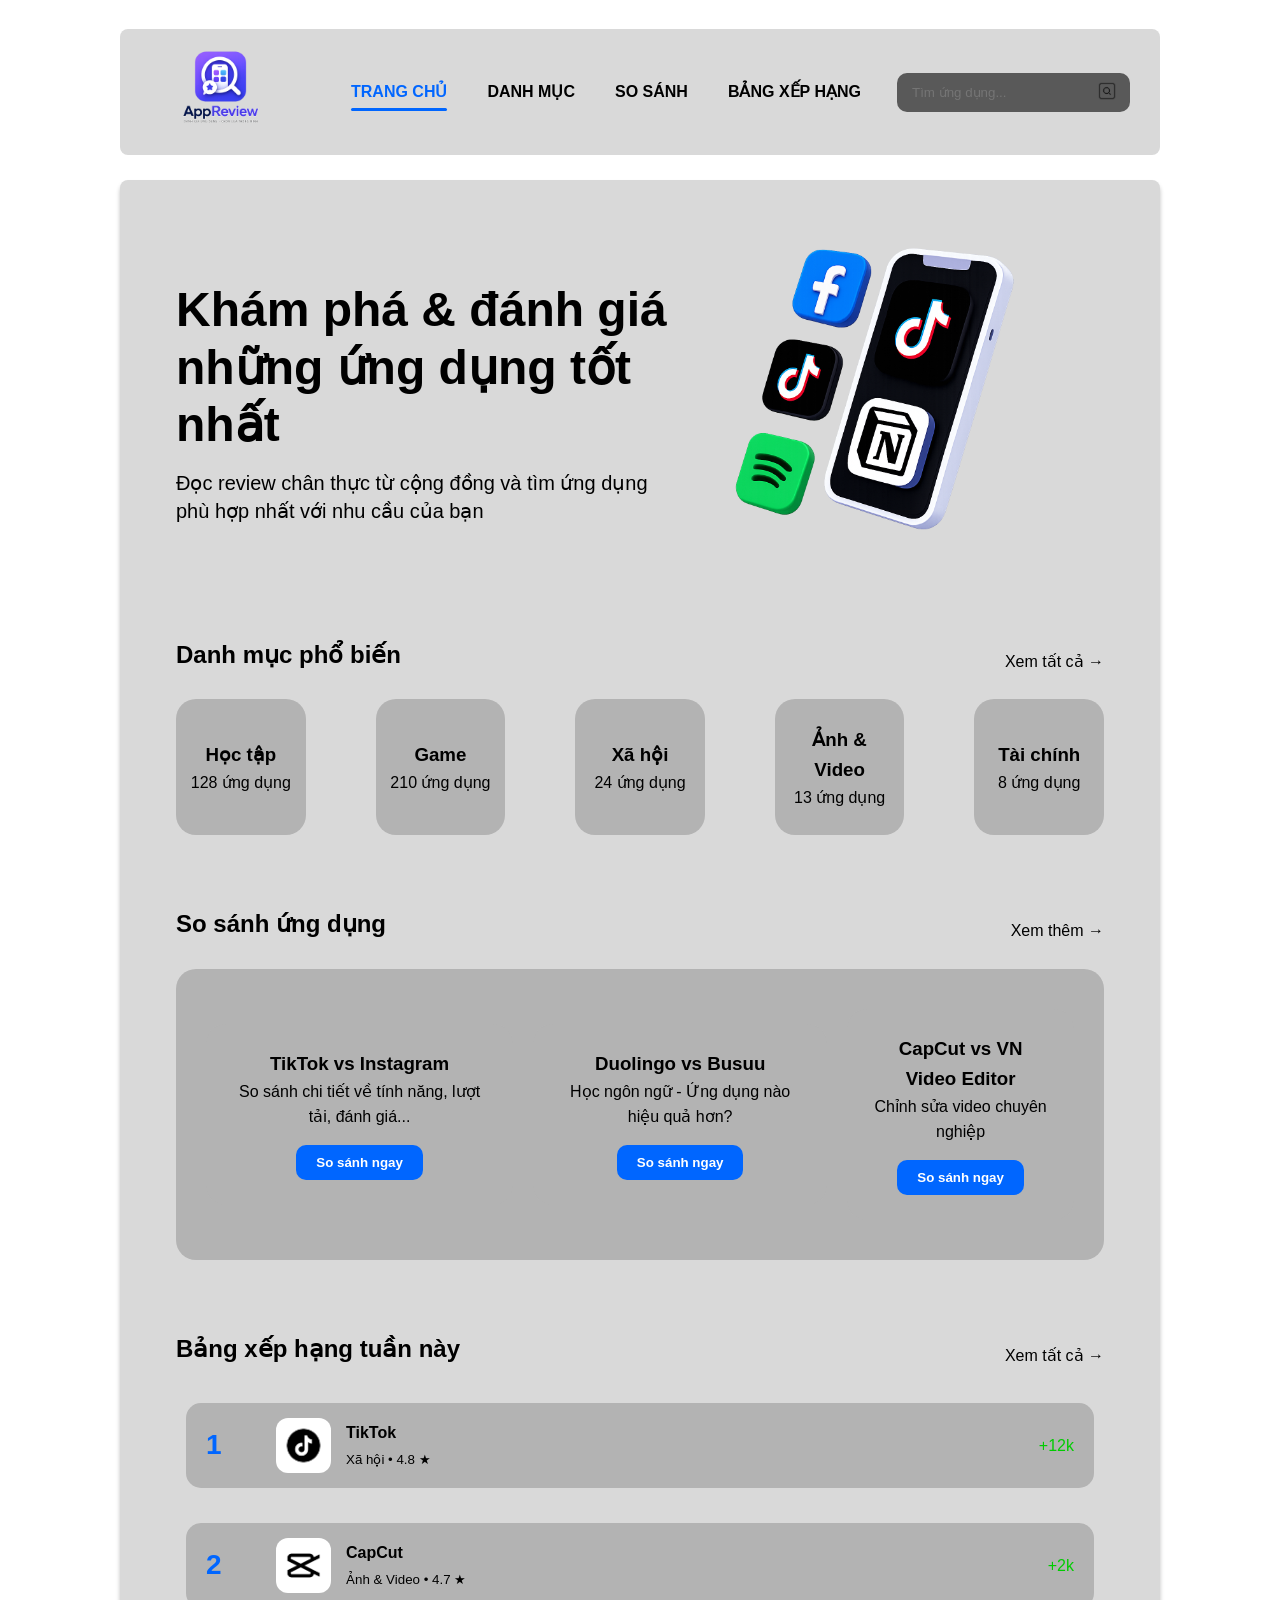
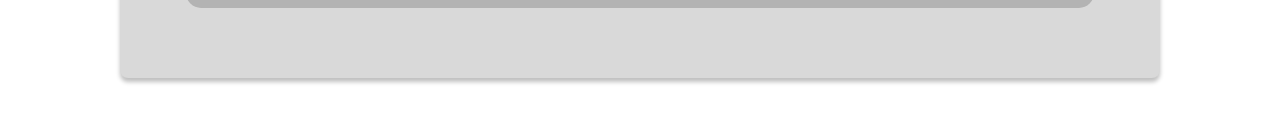
<file: index.html>
<!doctype html>
<html lang="vi">
  <head>
    <meta charset="UTF-8" />
    <meta name="viewport" content="width=device-width, initial-scale=1.0" />
    <link rel="stylesheet" href="./css/style.css" />
    <title>Review App</title>
  </head>
  <body>
    <div class="container">
      <header class="site-header">
        <div class="logo">
          <img src="./img/logo.png" alt="AppReview Logo" />
        </div>
        <nav class="main-nav">
          <a href="index.html" class="nav-link active">TRANG CHỦ</a>
          <a href="danhmuc.html" class="nav-link">DANH MỤC</a>
          <a href="sosanh.html" class="nav-link">SO SÁNH</a>
          <a href="bangxephang.html" class="nav-link">BẢNG XẾP HẠNG</a>
        </nav>
        <div class="search-container">
          <input
            type="text"
            class="search-input"
            placeholder="Tìm ứng dụng..."
          />
          <button class="search-btn">
            <img src="./img/iconSearch.png" alt="" />
          </button>
        </div>
      </header>
    </div>

    <section id="section-main">
      <div class="container">
        <main class="main-content-area">
          <section id="hero" class="inner-section">
            <div class="hero-text">
              <h1>Khám phá & đánh giá những ứng dụng tốt nhất</h1>
              <p>
                Đọc review chân thực từ cộng đồng và tìm ứng dụng phù hợp nhất
                với nhu cầu của bạn
              </p>
            </div>
            <div class="hero-image">
              <img src="./img/ungdungdt.png" alt="App Mockups" />
            </div>
          </section>

          <!-- DANH MỤC -->
          <section id="categories" class="inner-section">
            <div class="section-header">
              <h2>Danh mục phổ biến</h2>
              <a href="#" class="see-all">Xem tất cả →</a>
            </div>
            <div class="category-grid">
              <div class="cat-card">
                <h3>Học tập</h3>
                <p>128 ứng dụng</p>
              </div>
              <div class="cat-card">
                <h3>Game</h3>
                <p>210 ứng dụng</p>
              </div>
              <div class="cat-card">
                <h3>Xã hội</h3>
                <p>24 ứng dụng</p>
              </div>
              <div class="cat-card">
                <h3>Ảnh & Video</h3>
                <p>13 ứng dụng</p>
              </div>
              <div class="cat-card">
                <h3>Tài chính</h3>
                <p>8 ứng dụng</p>
              </div>
            </div>
          </section>

          <!-- SO SÁNH  -->
          <section id="comparison" class="inner-section">
            <div class="section-header">
              <h2>So sánh ứng dụng</h2>
              <a href="#" class="see-all">Xem thêm →</a>
            </div>
            <div class="comparison-grid">
              <div class="compare-card">
                <h3>TikTok vs Instagram</h3>
                <p>So sánh chi tiết về tính năng, lượt tải, đánh giá...</p>
                <button class="btn-compare">So sánh ngay</button>
              </div>
              <div class="compare-card">
                <h3>Duolingo vs Busuu</h3>
                <p>Học ngôn ngữ - Ứng dụng nào hiệu quả hơn?</p>
                <button class="btn-compare">So sánh ngay</button>
              </div>
              <div class="compare-card">
                <h3>CapCut vs VN Video Editor</h3>
                <p>Chỉnh sửa video chuyên nghiệp</p>
                <button class="btn-compare">So sánh ngay</button>
              </div>
            </div>
          </section>

          <!-- BẢNG XẾP HẠNG -->
          <section id="ranking" class="inner-section">
            <div class="section-header">
              <h2>Bảng xếp hạng tuần này</h2>
              <a href="#" class="see-all">Xem tất cả →</a>
            </div>
            <div class="ranking-list">
              <div class="rank-item">
                <span class="rank-number">1</span>
                <div class="rank-app">
                  <img
                    src="img/iconApp/tiktok.png"
                    alt=""
                    class="app-icon-small"
                  />
                  <div>
                    <h4>TikTok</h4>
                    <small>Xã hội • 4.8 ★</small>
                  </div>
                </div>
                <span class="rank-change up">+12k</span>
              </div>
              <div class="rank-item">
                <span class="rank-number">2</span>
                <div class="rank-app">
                  <img
                    src="img/iconApp/capcut.jpg"
                    alt=""
                    class="app-icon-small"
                  />
                  <div>
                    <h4>CapCut</h4>
                    <small>Ảnh & Video • 4.7 ★</small>
                  </div>
                </div>
                <span class="rank-change up">+2k</span>
              </div>
            </div>
          </section>
        </main>
      </div>
    </section>
  </body>
</html>
</file>
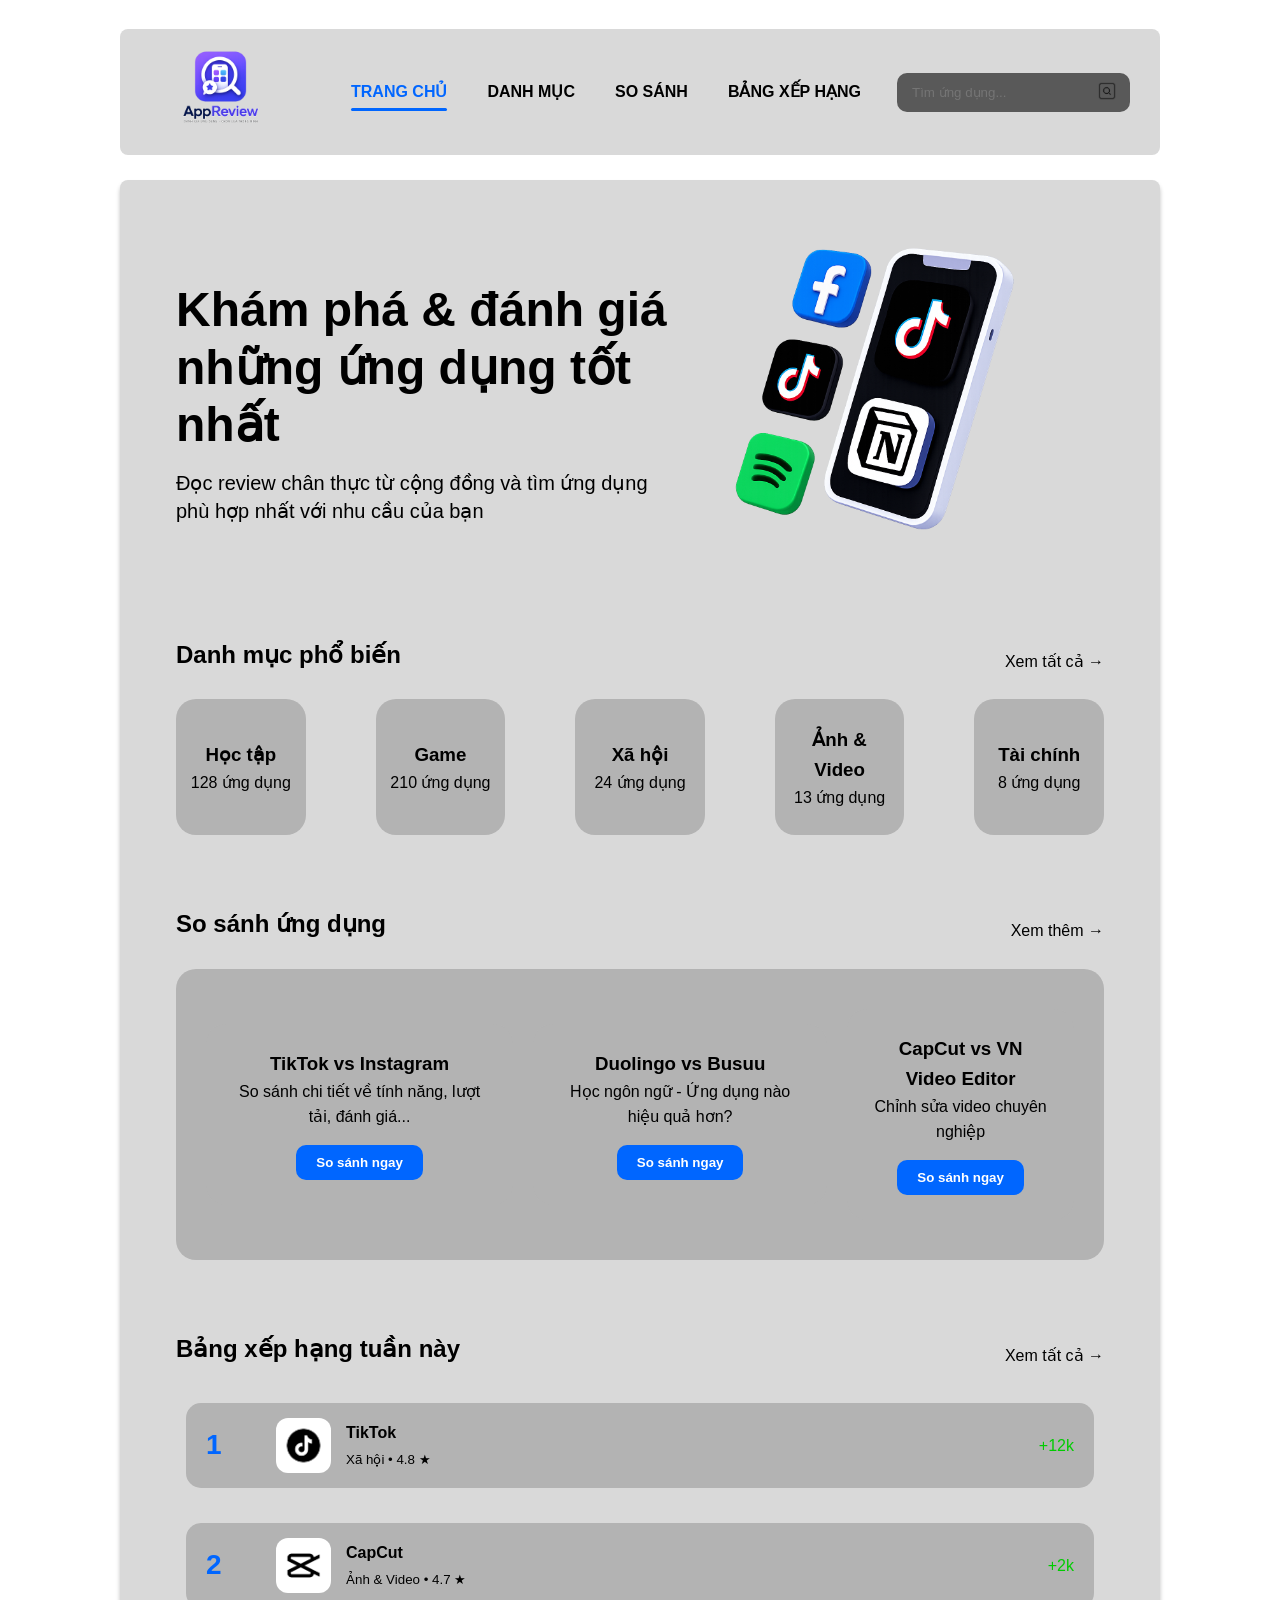
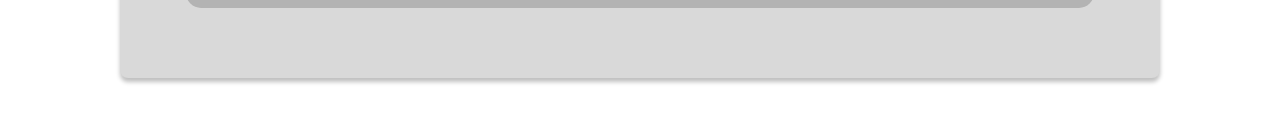
<file: Main/index.html>
<!doctype html>
<html lang="vi">
  <head>
    <meta charset="UTF-8" />
    <meta name="viewport" content="width=device-width, initial-scale=1.0" />
    <link rel="stylesheet" href="css/style.css" />
    <title>Review App</title>
  </head>
  <body>
    <div class="container">
      <header class="site-header">
        <div class="logo">
          <img src="img/logo.png" alt="AppReview Logo" />
        </div>
        <nav class="main-nav">
          <a href="index.html" class="nav-link active">TRANG CHỦ</a>
          <a href="danhmuc.html" class="nav-link">DANH MỤC</a>
          <a href="sosanh.html" class="nav-link">SO SÁNH</a>
          <a href="bangxephang.html" class="nav-link">BẢNG XẾP HẠNG</a>
        </nav>
        <div class="search-container">
          <input
            type="text"
            class="search-input"
            placeholder="Tìm ứng dụng..."
          />
          <button class="search-btn">
            <img src="img/iconSearch.png" alt="" />
          </button>
        </div>
      </header>
    </div>

    <section id="section-main">
      <div class="container">
        <main class="main-content-area">
          <section id="hero" class="inner-section">
            <div class="hero-text">
              <h1>Khám phá & đánh giá những ứng dụng tốt nhất</h1>
              <p>
                Đọc review chân thực từ cộng đồng và tìm ứng dụng phù hợp nhất
                với nhu cầu của bạn
              </p>
            </div>
            <div class="hero-image">
              <img src="img/ungdungdt.png" alt="App Mockups" />
            </div>
          </section>

          <!-- DANH MỤC -->
          <section id="categories" class="inner-section">
            <div class="section-header">
              <h2>Danh mục phổ biến</h2>
              <a href="#" class="see-all">Xem tất cả →</a>
            </div>
            <div class="category-grid">
              <div class="cat-card">
                <h3>Học tập</h3>
                <p>128 ứng dụng</p>
              </div>
              <div class="cat-card">
                <h3>Game</h3>
                <p>210 ứng dụng</p>
              </div>
              <div class="cat-card">
                <h3>Xã hội</h3>
                <p>24 ứng dụng</p>
              </div>
              <div class="cat-card">
                <h3>Ảnh & Video</h3>
                <p>13 ứng dụng</p>
              </div>
              <div class="cat-card">
                <h3>Tài chính</h3>
                <p>8 ứng dụng</p>
              </div>
            </div>
          </section>

          <!-- SO SÁNH  -->
          <section id="comparison" class="inner-section">
            <div class="section-header">
              <h2>So sánh ứng dụng</h2>
              <a href="#" class="see-all">Xem thêm →</a>
            </div>
            <div class="comparison-grid">
              <div class="compare-card">
                <h3>TikTok vs Instagram</h3>
                <p>So sánh chi tiết về tính năng, lượt tải, đánh giá...</p>
                <button class="btn-compare">So sánh ngay</button>
              </div>
              <div class="compare-card">
                <h3>Duolingo vs Busuu</h3>
                <p>Học ngôn ngữ - Ứng dụng nào hiệu quả hơn?</p>
                <button class="btn-compare">So sánh ngay</button>
              </div>
              <div class="compare-card">
                <h3>CapCut vs VN Video Editor</h3>
                <p>Chỉnh sửa video chuyên nghiệp</p>
                <button class="btn-compare">So sánh ngay</button>
              </div>
            </div>
          </section>

          <!-- BẢNG XẾP HẠNG -->
          <section id="ranking" class="inner-section">
            <div class="section-header">
              <h2>Bảng xếp hạng tuần này</h2>
              <a href="#" class="see-all">Xem tất cả →</a>
            </div>
            <div class="ranking-list">
              <div class="rank-item">
                <span class="rank-number">1</span>
                <div class="rank-app">
                  <img
                    src="img/iconApp/tiktok.png"
                    alt=""
                    class="app-icon-small"
                  />
                  <div>
                    <h4>TikTok</h4>
                    <small>Xã hội • 4.8 ★</small>
                  </div>
                </div>
                <span class="rank-change up">+12k</span>
              </div>
              <div class="rank-item">
                <span class="rank-number">2</span>
                <div class="rank-app">
                  <img
                    src="img/iconApp/capcut.jpg"
                    alt=""
                    class="app-icon-small"
                  />
                  <div>
                    <h4>CapCut</h4>
                    <small>Ảnh & Video • 4.7 ★</small>
                  </div>
                </div>
                <span class="rank-change up">+2k</span>
              </div>
            </div>
          </section>
        </main>
      </div>
    </section>
  </body>
</html>
</file>
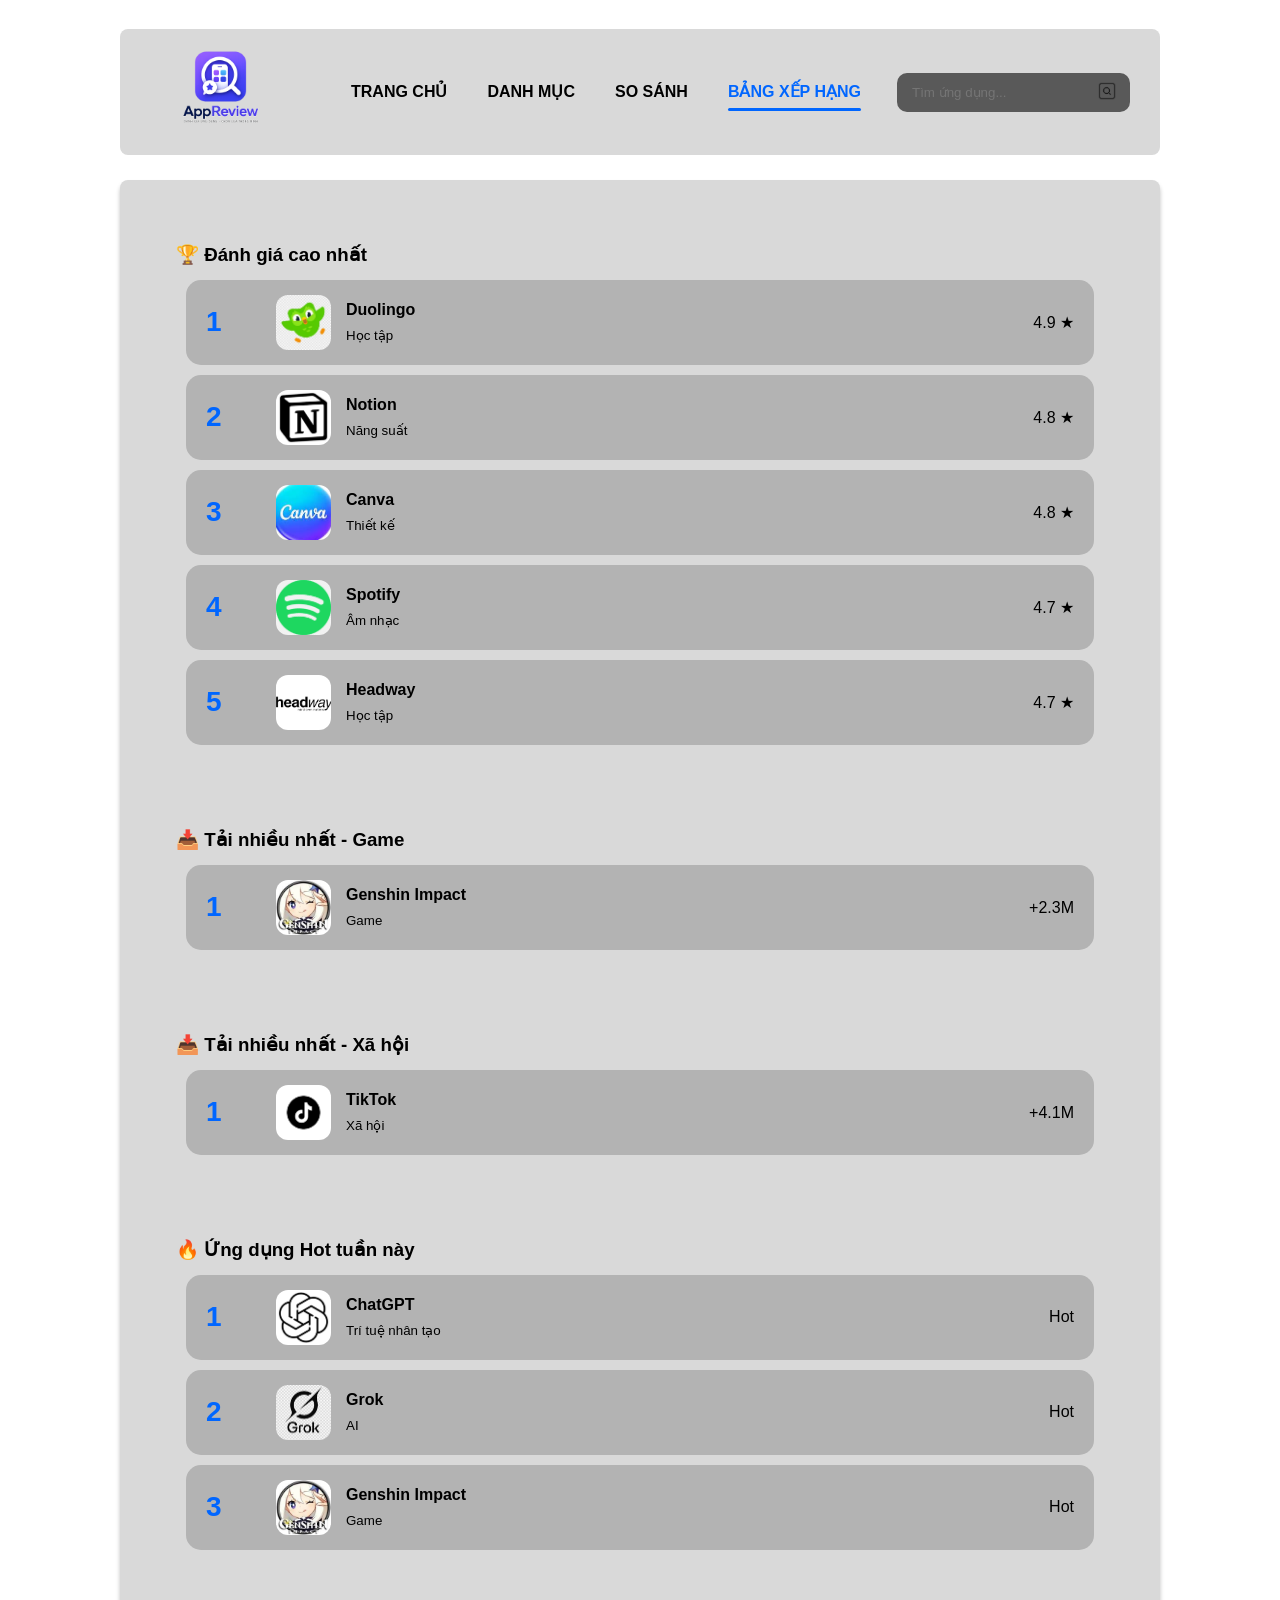
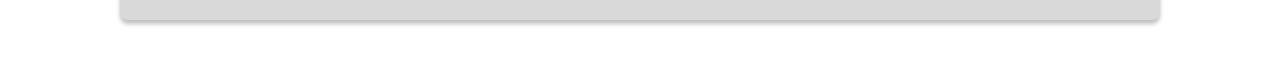
<file: bangxephang.html>
<!doctype html>
<html lang="vi">
  <head>
    <meta charset="UTF-8" />
    <meta name="viewport" content="width=device-width, initial-scale=1.0" />
    <link rel="stylesheet" href="./css/style.css" />
    <!-- <link rel="stylesheet" href="css/bangxephang.css" /> -->
    <title>Review App - Bảng Xếp Hạng</title>
  </head>
  <body>
    <section id="section-header">
      <div class="container">
        <header class="site-header">
          <div class="logo">
            <img src="./img/logo.png" alt="AppReview Logo" />
          </div>
          <nav class="main-nav">
            <a href="index.html" class="nav-link">TRANG CHỦ</a>
            <a href="danhmuc.html" class="nav-link">DANH MỤC</a>
            <a href="sosanh.html" class="nav-link">SO SÁNH</a>
            <a href="bangxephang.html" class="nav-link active">BẢNG XẾP HẠNG</a>
          </nav>
          <div class="search-container">
            <input
              type="text"
              class="search-input"
              placeholder="Tìm ứng dụng..."
            />
            <button class="search-btn">
              <img src="./img/iconSearch.png" alt="" />
            </button>
          </div>
        </header>
      </div>
    </section>

    <section id="section-main">
      <div class="container">
        <main class="main-content-area">
          <!-- Mục 1: Đánh giá cao nhất -->
          <div class="ranking-section">
            <h3>🏆 Đánh giá cao nhất</h3>
            <div class="rank-item">
              <span class="rank-number">1</span>
              <div class="rank-app">
                <img
                  src="img/iconApp/duolingo.jpg"
                  alt=""
                  class="app-icon-small"
                />
                <div class="rank-info">
                  <h4>Duolingo</h4>
                  <small>Học tập</small>
                </div>
              </div>
              <span class="rank-score">4.9 ★</span>
            </div>
            <div class="rank-item">
              <span class="rank-number">2</span>
              <div class="rank-app">
                <img
                  src="img/iconApp/notice.png"
                  alt=""
                  class="app-icon-small"
                />
                <div class="rank-info">
                  <h4>Notion</h4>
                  <small>Năng suất</small>
                </div>
              </div>
              <span class="rank-score">4.8 ★</span>
            </div>
            <div class="rank-item">
              <span class="rank-number">3</span>
              <div class="rank-app">
                <img
                  src="img/iconApp/canva.jpg"
                  alt=""
                  class="app-icon-small"
                />
                <div class="rank-info">
                  <h4>Canva</h4>
                  <small>Thiết kế</small>
                </div>
              </div>
              <span class="rank-score">4.8 ★</span>
            </div>
            <div class="rank-item">
              <span class="rank-number">4</span>
              <div class="rank-app">
                <img
                  src="img/iconApp/spotify.png"
                  alt=""
                  class="app-icon-small"
                />
                <div class="rank-info">
                  <h4>Spotify</h4>
                  <small>Âm nhạc</small>
                </div>
              </div>
              <span class="rank-score">4.7 ★</span>
            </div>
            <div class="rank-item">
              <span class="rank-number">5</span>
              <div class="rank-app">
                <img
                  src="img/iconApp/headway.png"
                  alt=""
                  class="app-icon-small"
                />
                <div class="rank-info">
                  <h4>Headway</h4>
                  <small>Học tập</small>
                </div>
              </div>
              <span class="rank-score">4.7 ★</span>
            </div>
          </div>

          <!-- Mục 2: Tải nhiều nhất - Game -->
          <div class="ranking-section">
            <h3>📥 Tải nhiều nhất - Game</h3>
            <div class="rank-item">
              <span class="rank-number">1</span>
              <div class="rank-app">
                <img
                  src="img/iconApp/gensin.jpg"
                  alt=""
                  class="app-icon-small"
                />
                <div class="rank-info">
                  <h4>Genshin Impact</h4>
                  <small>Game</small>
                </div>
              </div>
              <span class="rank-score">+2.3M</span>
            </div>
            <!-- Thêm 4 app khác tương tự nếu cần -->
          </div>

          <!-- Mục 3: Tải nhiều nhất - Xã hội -->
          <div class="ranking-section">
            <h3>📥 Tải nhiều nhất - Xã hội</h3>
            <div class="rank-item">
              <span class="rank-number">1</span>
              <div class="rank-app">
                <img
                  src="img/iconApp/tiktok.png"
                  alt=""
                  class="app-icon-small"
                />
                <div class="rank-info">
                  <h4>TikTok</h4>
                  <small>Xã hội</small>
                </div>
              </div>
              <span class="rank-score">+4.1M</span>
            </div>
            <!-- Thêm 4 app khác -->
          </div>

          <!-- Mục mới: Ứng dụng Hot 🔥 -->
          <div class="ranking-section">
            <h3>🔥 Ứng dụng Hot tuần này</h3>
            <div class="rank-item">
              <span class="rank-number">1</span>
              <div class="rank-app">
                <img
                  src="img/iconApp/chatgpt.png"
                  alt=""
                  class="app-icon-small"
                />
                <div class="rank-info">
                  <h4>ChatGPT</h4>
                  <small>Trí tuệ nhân tạo</small>
                </div>
              </div>
              <span class="rank-score">Hot</span>
            </div>
            <div class="rank-item">
              <span class="rank-number">2</span>
              <div class="rank-app">
                <img
                  src="./img/iconApp/grok.png"
                  alt=""
                  class="app-icon-small"
                />
                <div class="rank-info">
                  <h4>Grok</h4>
                  <small>AI</small>
                </div>
              </div>
              <span class="rank-score">Hot</span>
            </div>
            <div class="rank-item">
              <span class="rank-number">3</span>
              <div class="rank-app">
                <img
                  src="img/iconApp/gensin.jpg"
                  alt=""
                  class="app-icon-small"
                />
                <div class="rank-info">
                  <h4>Genshin Impact</h4>
                  <small>Game</small>
                </div>
              </div>
              <span class="rank-score">Hot</span>
            </div>
          </div>
        </main>
      </div>
    </section>
  </body>
</html>
</file>
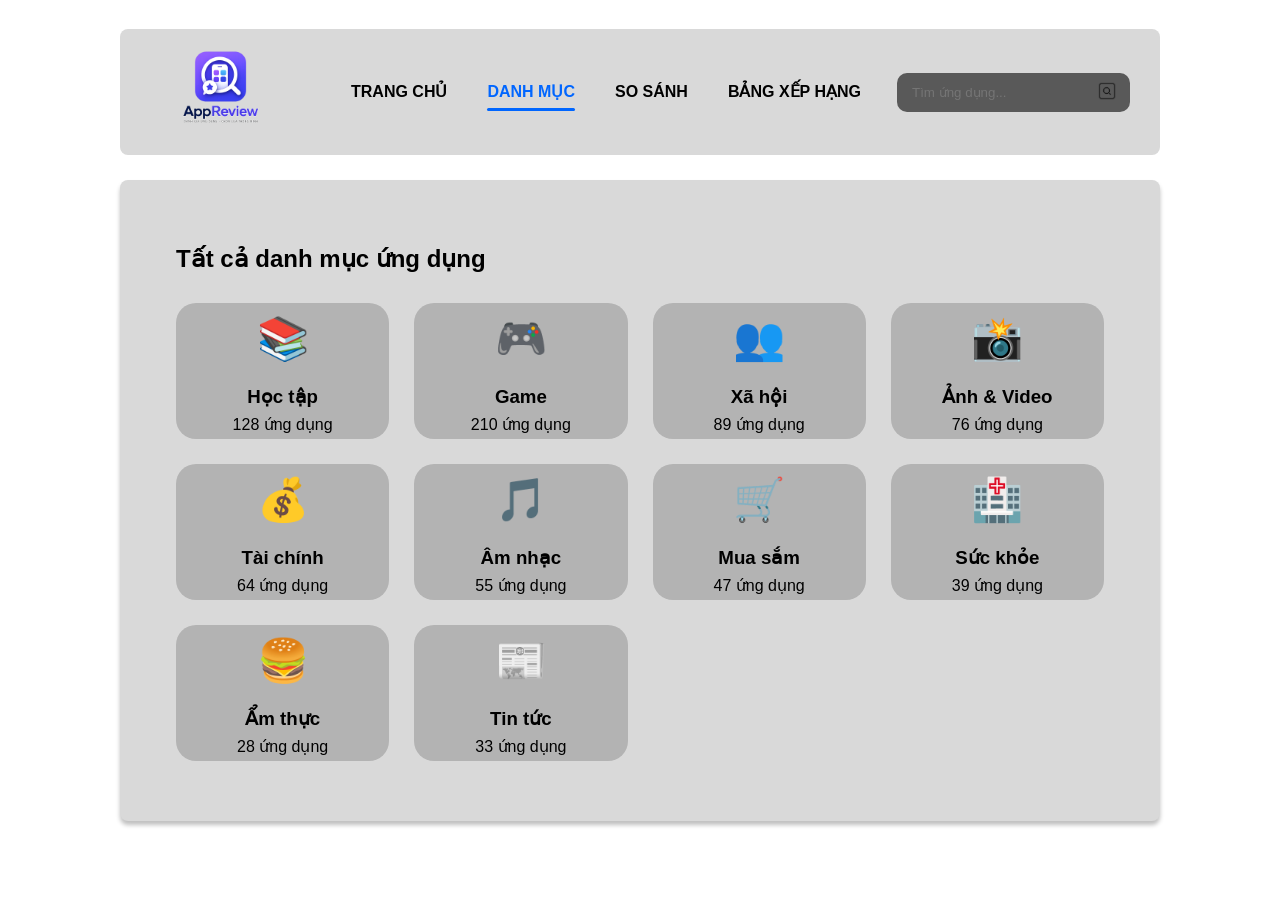
<file: danhmuc.html>
<!doctype html>
<html lang="vi">
  <head>
    <meta charset="UTF-8" />
    <meta name="viewport" content="width=device-width, initial-scale=1.0" />
    <link rel="stylesheet" href="./css/style.css" />
    <title>Review App - Danh mục</title>
  </head>
  <body>
    <section id="section-header">
      <div class="container">
        <header class="site-header">
          <div class="logo">
            <img src="./img/logo.png" alt="AppReview Logo" />
          </div>
          <nav class="main-nav">
            <a href="index.html" class="nav-link">TRANG CHỦ</a>
            <a href="danhmuc.html" class="nav-link active">DANH MỤC</a>
            <a href="sosanh.html" class="nav-link">SO SÁNH</a>
            <a href="bangxephang.html" class="nav-link">BẢNG XẾP HẠNG</a>
          </nav>
          <div class="search-container">
            <input
              type="text"
              class="search-input"
              placeholder="Tìm ứng dụng..."
            />
            <button class="search-btn">
              <img src="./img/iconSearch.png" alt="" />
            </button>
          </div>
        </header>
      </div>
    </section>

    <section id="section-main">
      <div class="container">
        <main class="main-content-area">
          <section class="inner-section">
            <div class="section-header">
              <h2>Tất cả danh mục ứng dụng</h2>
            </div>

            <div
              class="category-grid"
              style="
                grid-template-columns: repeat(auto-fit, minmax(180px, 1fr));
                gap: 25px;
              "
            >
              <!-- Danh mục mẫu - bạn có thể chèn icon vào div.icon -->
              <div class="cat-card">
                <div class="cat-icon">📚</div>
                <h3>Học tập</h3>
                <p>128 ứng dụng</p>
              </div>
              <div class="cat-card">
                <div class="cat-icon">🎮</div>
                <h3>Game</h3>
                <p>210 ứng dụng</p>
              </div>
              <div class="cat-card">
                <div class="cat-icon">👥</div>
                <h3>Xã hội</h3>
                <p>89 ứng dụng</p>
              </div>
              <div class="cat-card">
                <div class="cat-icon">📸</div>
                <h3>Ảnh & Video</h3>
                <p>76 ứng dụng</p>
              </div>
              <div class="cat-card">
                <div class="cat-icon">💰</div>
                <h3>Tài chính</h3>
                <p>64 ứng dụng</p>
              </div>
              <div class="cat-card">
                <div class="cat-icon">🎵</div>
                <h3>Âm nhạc</h3>
                <p>55 ứng dụng</p>
              </div>
              <div class="cat-card">
                <div class="cat-icon">🛒</div>
                <h3>Mua sắm</h3>
                <p>47 ứng dụng</p>
              </div>
              <div class="cat-card">
                <div class="cat-icon">🏥</div>
                <h3>Sức khỏe</h3>
                <p>39 ứng dụng</p>
              </div>
              <div class="cat-card">
                <div class="cat-icon">🍔</div>
                <h3>Ẩm thực</h3>
                <p>28 ứng dụng</p>
              </div>
              <div class="cat-card">
                <div class="cat-icon">📰</div>
                <h3>Tin tức</h3>
                <p>33 ứng dụng</p>
              </div>
            </div>
          </section>
        </main>
      </div>
    </section>

    <style>
      .cat-icon {
        font-size: 42px;
        margin-bottom: 10px;
      }
    </style>
  </body>
</html>
</file>
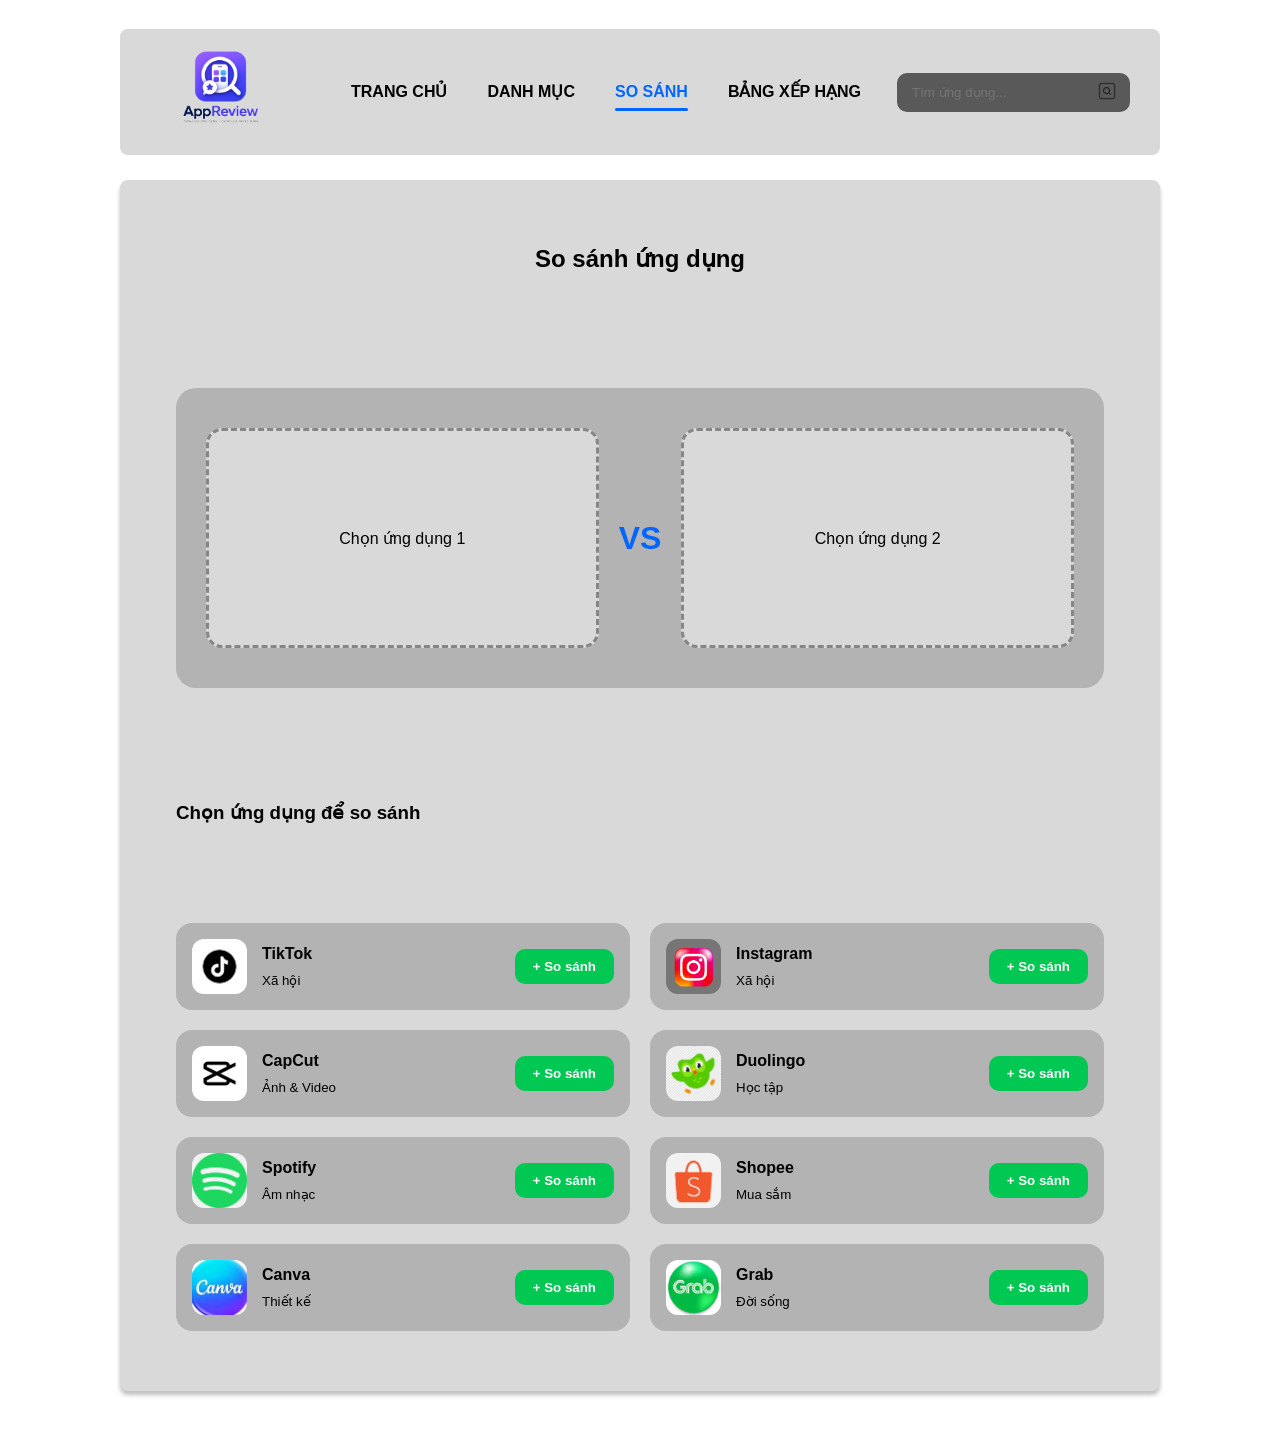
<file: sosanh.html>
<!doctype html>
<html lang="vi">
  <head>
    <meta charset="UTF-8" />
    <meta name="viewport" content="width=device-width, initial-scale=1.0" />
    <link rel="stylesheet" href="./css/style.css" />
    <title>Review App - So sánh</title>
  </head>
  <body>
    <section id="section-header">
      <div class="container">
        <header class="site-header">
          <div class="logo">
            <img src="./img/logo.png" alt="AppReview Logo" />
          </div>
          <nav class="main-nav">
            <a href="index.html" class="nav-link">TRANG CHỦ</a>
            <a href="danhmuc.html" class="nav-link">DANH MỤC</a>
            <a href="sosanh.html" class="nav-link active">SO SÁNH</a>
            <a href="bangxephang.html" class="nav-link">BẢNG XẾP HẠNG</a>
          </nav>
          <div class="search-container">
            <input
              type="text"
              class="search-input"
              placeholder="Tìm ứng dụng..."
            />
            <button class="search-btn">
              <img src="./img/iconSearch.png" alt="" />
            </button>
          </div>
        </header>
      </div>
    </section>

    <section id="section-main">
      <div class="container">
        <main class="main-content-area">
          <h2 style="text-align: center; margin-bottom: 40px">
            So sánh ứng dụng
          </h2>
          <div class="compare-box">
            <div class="compare-slot" id="slot1">
              <p>Chọn ứng dụng 1</p>
            </div>
            <div class="vs">VS</div>
            <div class="compare-slot" id="slot2">
              <p>Chọn ứng dụng 2</p>
            </div>
          </div>
          <h3 style="margin: 40px 0 25px">Chọn ứng dụng để so sánh</h3>
          <div class="app-select-list">
            <div class="app-select-item">
              <div class="app-info">
                <img
                  src="img/iconApp/tiktok.png"
                  alt=""
                  class="app-icon-small"
                />
                <div>
                  <h4>TikTok</h4>
                  <small>Xã hội</small>
                </div>
              </div>
              <button class="btn-add">+ So sánh</button>
            </div>

            <div class="app-select-item">
              <div class="app-info">
                <img
                  src="./img/iconApp/ins.webp"
                  alt=""
                  class="app-icon-small"
                />
                <div>
                  <h4>Instagram</h4>
                  <small>Xã hội</small>
                </div>
              </div>
              <button class="btn-add">+ So sánh</button>
            </div>

            <div class="app-select-item">
              <div class="app-info">
                <img
                  src="img/iconApp/capcut.jpg"
                  alt=""
                  class="app-icon-small"
                />
                <div>
                  <h4>CapCut</h4>
                  <small>Ảnh & Video</small>
                </div>
              </div>
              <button class="btn-add">+ So sánh</button>
            </div>

            <div class="app-select-item">
              <div class="app-info">
                <img
                  src="img/iconApp/duolingo.jpg"
                  alt=""
                  class="app-icon-small"
                />
                <div>
                  <h4>Duolingo</h4>
                  <small>Học tập</small>
                </div>
              </div>
              <button class="btn-add">+ So sánh</button>
            </div>

            <div class="app-select-item">
              <div class="app-info">
                <img
                  src="img/iconApp/spotify.png"
                  alt=""
                  class="app-icon-small"
                />
                <div>
                  <h4>Spotify</h4>
                  <small>Âm nhạc</small>
                </div>
              </div>
              <button class="btn-add">+ So sánh</button>
            </div>

            <div class="app-select-item">
              <div class="app-info">
                <img
                  src="img/iconApp/shoppe.png"
                  alt=""
                  class="app-icon-small"
                />
                <div>
                  <h4>Shopee</h4>
                  <small>Mua sắm</small>
                </div>
              </div>
              <button class="btn-add">+ So sánh</button>
            </div>

            <div class="app-select-item">
              <div class="app-info">
                <img
                  src="img/iconApp/canva.jpg"
                  alt=""
                  class="app-icon-small"
                />
                <div>
                  <h4>Canva</h4>
                  <small>Thiết kế</small>
                </div>
              </div>
              <button class="btn-add">+ So sánh</button>
            </div>

            <div class="app-select-item">
              <div class="app-info">
                <img
                  src="./img/iconApp/grab.jpg"
                  alt=""
                  class="app-icon-small"
                />
                <div>
                  <h4>Grab</h4>
                  <small>Đời sống</small>
                </div>
              </div>
              <button class="btn-add">+ So sánh</button>
            </div>
          </div>
        </main>
      </div>
    </section>
  </body>
</html>
</file>
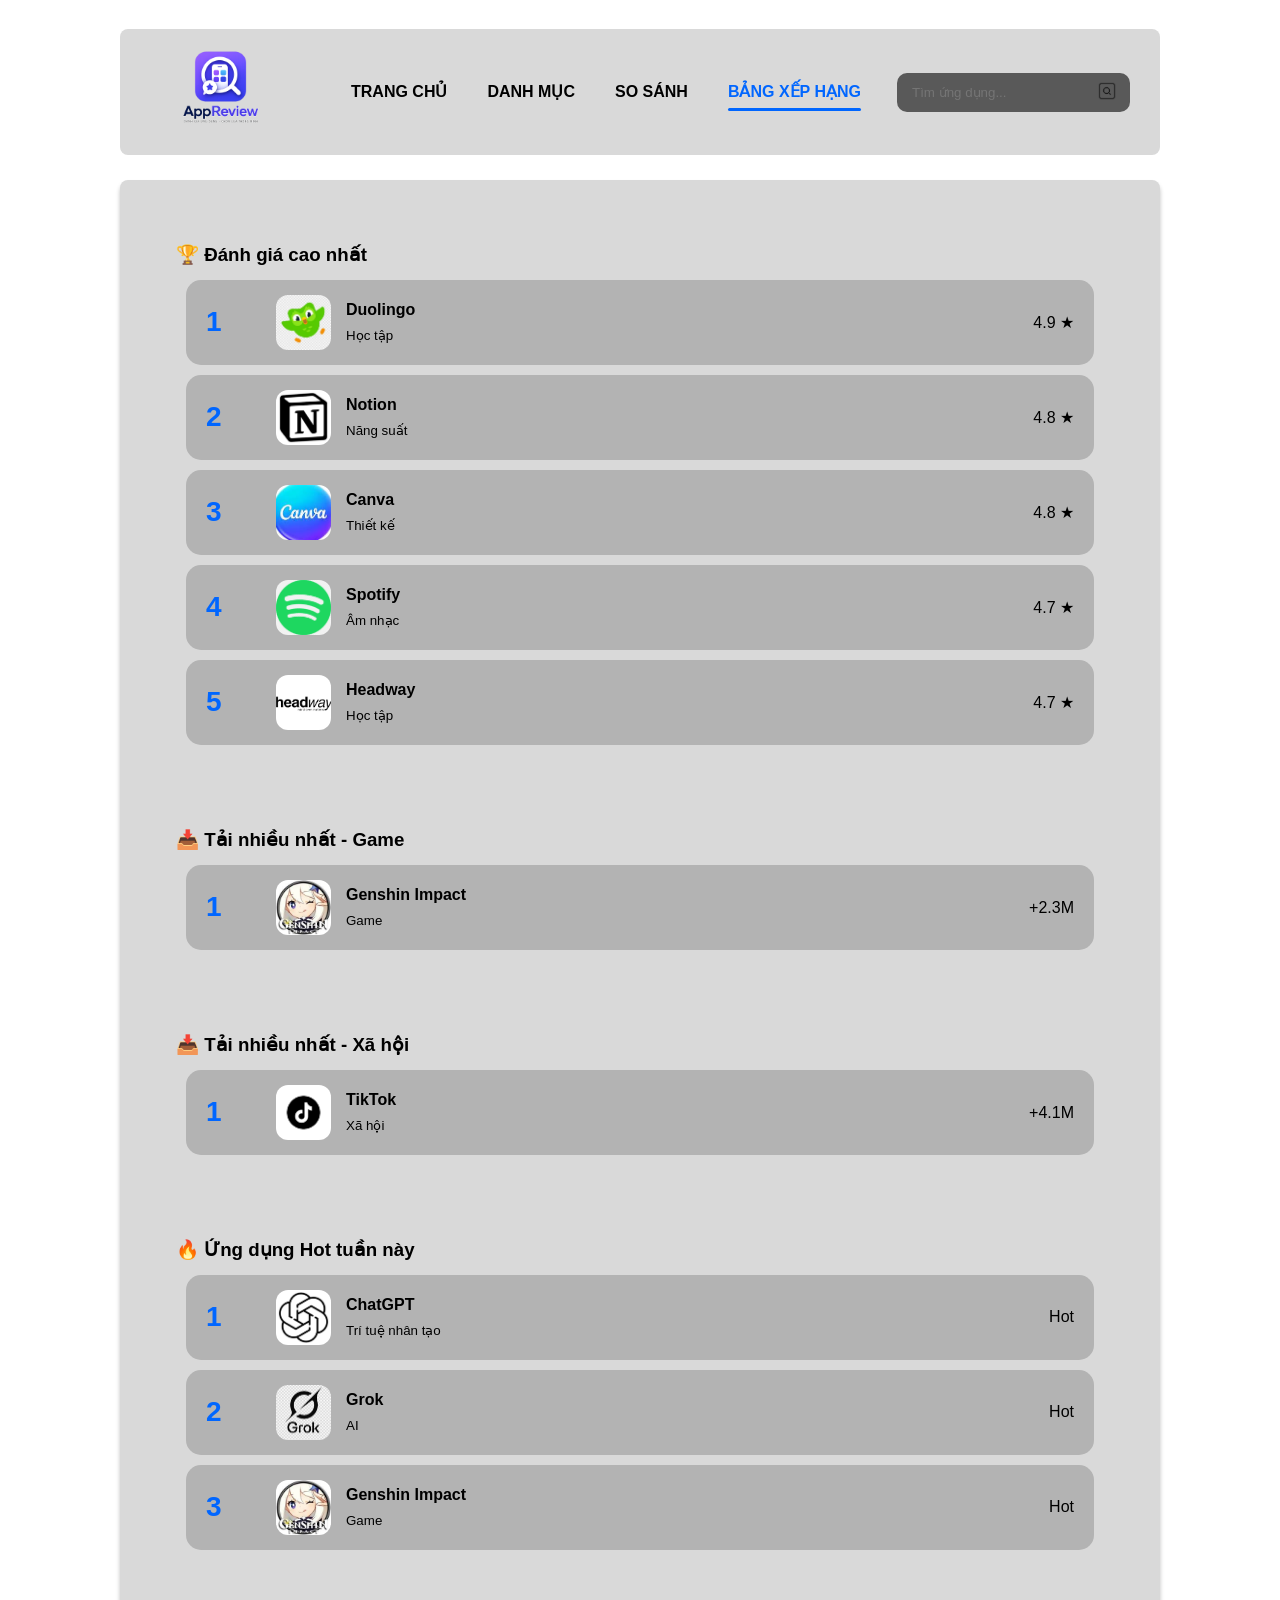
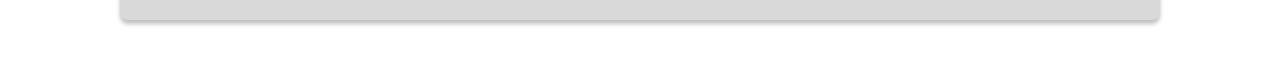
<file: Main/bangxephang.html>
<!doctype html>
<html lang="vi">
  <head>
    <meta charset="UTF-8" />
    <meta name="viewport" content="width=device-width, initial-scale=1.0" />
    <link rel="stylesheet" href="css/style.css" />
    <!-- <link rel="stylesheet" href="css/bangxephang.css" /> -->
    <title>Review App - Bảng Xếp Hạng</title>
  </head>
  <body>
    <section id="section-header">
      <div class="container">
        <header class="site-header">
          <div class="logo">
            <img src="img/logo.png" alt="AppReview Logo" />
          </div>
          <nav class="main-nav">
            <a href="index.html" class="nav-link">TRANG CHỦ</a>
            <a href="danhmuc.html" class="nav-link">DANH MỤC</a>
            <a href="sosanh.html" class="nav-link">SO SÁNH</a>
            <a href="bangxephang.html" class="nav-link active">BẢNG XẾP HẠNG</a>
          </nav>
          <div class="search-container">
            <input
              type="text"
              class="search-input"
              placeholder="Tìm ứng dụng..."
            />
            <button class="search-btn">
              <img src="img/iconSearch.png" alt="" />
            </button>
          </div>
        </header>
      </div>
    </section>

    <section id="section-main">
      <div class="container">
        <main class="main-content-area">
          <!-- Mục 1: Đánh giá cao nhất -->
          <div class="ranking-section">
            <h3>🏆 Đánh giá cao nhất</h3>
            <div class="rank-item">
              <span class="rank-number">1</span>
              <div class="rank-app">
                <img
                  src="img/iconApp/duolingo.jpg"
                  alt=""
                  class="app-icon-small"
                />
                <div class="rank-info">
                  <h4>Duolingo</h4>
                  <small>Học tập</small>
                </div>
              </div>
              <span class="rank-score">4.9 ★</span>
            </div>
            <div class="rank-item">
              <span class="rank-number">2</span>
              <div class="rank-app">
                <img
                  src="img/iconApp/notice.png"
                  alt=""
                  class="app-icon-small"
                />
                <div class="rank-info">
                  <h4>Notion</h4>
                  <small>Năng suất</small>
                </div>
              </div>
              <span class="rank-score">4.8 ★</span>
            </div>
            <div class="rank-item">
              <span class="rank-number">3</span>
              <div class="rank-app">
                <img
                  src="img/iconApp/canva.jpg"
                  alt=""
                  class="app-icon-small"
                />
                <div class="rank-info">
                  <h4>Canva</h4>
                  <small>Thiết kế</small>
                </div>
              </div>
              <span class="rank-score">4.8 ★</span>
            </div>
            <div class="rank-item">
              <span class="rank-number">4</span>
              <div class="rank-app">
                <img
                  src="img/iconApp/spotify.png"
                  alt=""
                  class="app-icon-small"
                />
                <div class="rank-info">
                  <h4>Spotify</h4>
                  <small>Âm nhạc</small>
                </div>
              </div>
              <span class="rank-score">4.7 ★</span>
            </div>
            <div class="rank-item">
              <span class="rank-number">5</span>
              <div class="rank-app">
                <img
                  src="img/iconApp/headway.png"
                  alt=""
                  class="app-icon-small"
                />
                <div class="rank-info">
                  <h4>Headway</h4>
                  <small>Học tập</small>
                </div>
              </div>
              <span class="rank-score">4.7 ★</span>
            </div>
          </div>

          <!-- Mục 2: Tải nhiều nhất - Game -->
          <div class="ranking-section">
            <h3>📥 Tải nhiều nhất - Game</h3>
            <div class="rank-item">
              <span class="rank-number">1</span>
              <div class="rank-app">
                <img
                  src="img/iconApp/gensin.jpg"
                  alt=""
                  class="app-icon-small"
                />
                <div class="rank-info">
                  <h4>Genshin Impact</h4>
                  <small>Game</small>
                </div>
              </div>
              <span class="rank-score">+2.3M</span>
            </div>
            <!-- Thêm 4 app khác tương tự nếu cần -->
          </div>

          <!-- Mục 3: Tải nhiều nhất - Xã hội -->
          <div class="ranking-section">
            <h3>📥 Tải nhiều nhất - Xã hội</h3>
            <div class="rank-item">
              <span class="rank-number">1</span>
              <div class="rank-app">
                <img
                  src="img/iconApp/tiktok.png"
                  alt=""
                  class="app-icon-small"
                />
                <div class="rank-info">
                  <h4>TikTok</h4>
                  <small>Xã hội</small>
                </div>
              </div>
              <span class="rank-score">+4.1M</span>
            </div>
            <!-- Thêm 4 app khác -->
          </div>

          <!-- Mục mới: Ứng dụng Hot 🔥 -->
          <div class="ranking-section">
            <h3>🔥 Ứng dụng Hot tuần này</h3>
            <div class="rank-item">
              <span class="rank-number">1</span>
              <div class="rank-app">
                <img
                  src="img/iconApp/chatgpt.png"
                  alt=""
                  class="app-icon-small"
                />
                <div class="rank-info">
                  <h4>ChatGPT</h4>
                  <small>Trí tuệ nhân tạo</small>
                </div>
              </div>
              <span class="rank-score">Hot</span>
            </div>
            <div class="rank-item">
              <span class="rank-number">2</span>
              <div class="rank-app">
                <img src="img/iconApp/grok.png" alt="" class="app-icon-small" />
                <div class="rank-info">
                  <h4>Grok</h4>
                  <small>AI</small>
                </div>
              </div>
              <span class="rank-score">Hot</span>
            </div>
            <div class="rank-item">
              <span class="rank-number">3</span>
              <div class="rank-app">
                <img
                  src="img/iconApp/gensin.jpg"
                  alt=""
                  class="app-icon-small"
                />
                <div class="rank-info">
                  <h4>Genshin Impact</h4>
                  <small>Game</small>
                </div>
              </div>
              <span class="rank-score">Hot</span>
            </div>
          </div>
        </main>
      </div>
    </section>
  </body>
</html>
</file>
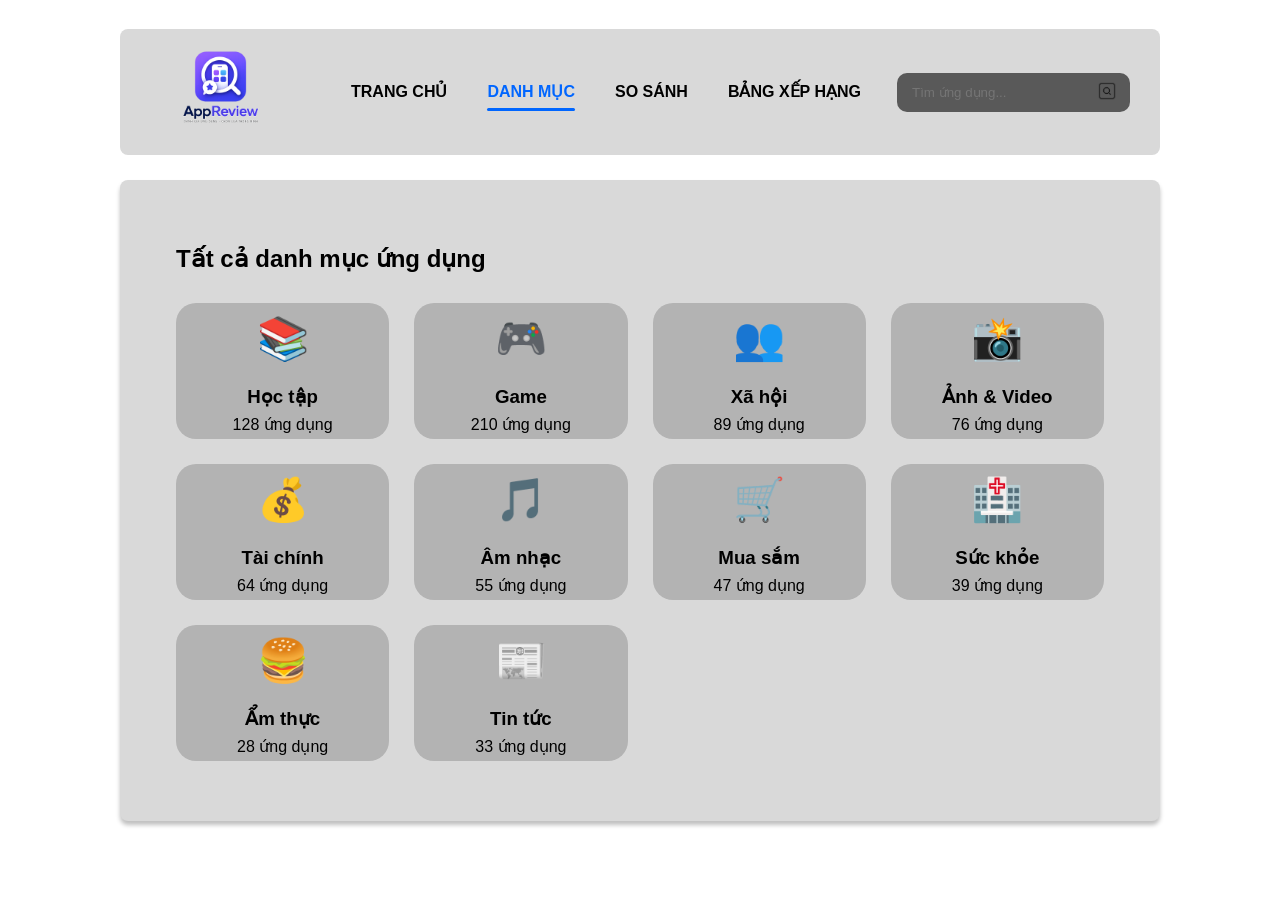
<file: Main/danhmuc.html>
<!doctype html>
<html lang="vi">
  <head>
    <meta charset="UTF-8" />
    <meta name="viewport" content="width=device-width, initial-scale=1.0" />
    <link rel="stylesheet" href="css/style.css" />
    <title>Review App - Danh mục</title>
  </head>
  <body>
    <section id="section-header">
      <div class="container">
        <header class="site-header">
          <div class="logo">
            <img src="img/logo.png" alt="AppReview Logo" />
          </div>
          <nav class="main-nav">
            <a href="index.html" class="nav-link">TRANG CHỦ</a>
            <a href="danhmuc.html" class="nav-link active">DANH MỤC</a>
            <a href="sosanh.html" class="nav-link">SO SÁNH</a>
            <a href="bangxephang.html" class="nav-link">BẢNG XẾP HẠNG</a>
          </nav>
          <div class="search-container">
            <input
              type="text"
              class="search-input"
              placeholder="Tìm ứng dụng..."
            />
            <button class="search-btn">
              <img src="img/iconSearch.png" alt="" />
            </button>
          </div>
        </header>
      </div>
    </section>

    <section id="section-main">
      <div class="container">
        <main class="main-content-area">
          <section class="inner-section">
            <div class="section-header">
              <h2>Tất cả danh mục ứng dụng</h2>
            </div>

            <div
              class="category-grid"
              style="
                grid-template-columns: repeat(auto-fit, minmax(180px, 1fr));
                gap: 25px;
              "
            >
              <!-- Danh mục mẫu - bạn có thể chèn icon vào div.icon -->
              <div class="cat-card">
                <div class="cat-icon">📚</div>
                <h3>Học tập</h3>
                <p>128 ứng dụng</p>
              </div>
              <div class="cat-card">
                <div class="cat-icon">🎮</div>
                <h3>Game</h3>
                <p>210 ứng dụng</p>
              </div>
              <div class="cat-card">
                <div class="cat-icon">👥</div>
                <h3>Xã hội</h3>
                <p>89 ứng dụng</p>
              </div>
              <div class="cat-card">
                <div class="cat-icon">📸</div>
                <h3>Ảnh & Video</h3>
                <p>76 ứng dụng</p>
              </div>
              <div class="cat-card">
                <div class="cat-icon">💰</div>
                <h3>Tài chính</h3>
                <p>64 ứng dụng</p>
              </div>
              <div class="cat-card">
                <div class="cat-icon">🎵</div>
                <h3>Âm nhạc</h3>
                <p>55 ứng dụng</p>
              </div>
              <div class="cat-card">
                <div class="cat-icon">🛒</div>
                <h3>Mua sắm</h3>
                <p>47 ứng dụng</p>
              </div>
              <div class="cat-card">
                <div class="cat-icon">🏥</div>
                <h3>Sức khỏe</h3>
                <p>39 ứng dụng</p>
              </div>
              <div class="cat-card">
                <div class="cat-icon">🍔</div>
                <h3>Ẩm thực</h3>
                <p>28 ứng dụng</p>
              </div>
              <div class="cat-card">
                <div class="cat-icon">📰</div>
                <h3>Tin tức</h3>
                <p>33 ứng dụng</p>
              </div>
            </div>
          </section>
        </main>
      </div>
    </section>

    <style>
      .cat-icon {
        font-size: 42px;
        margin-bottom: 10px;
      }
    </style>
  </body>
</html>
</file>
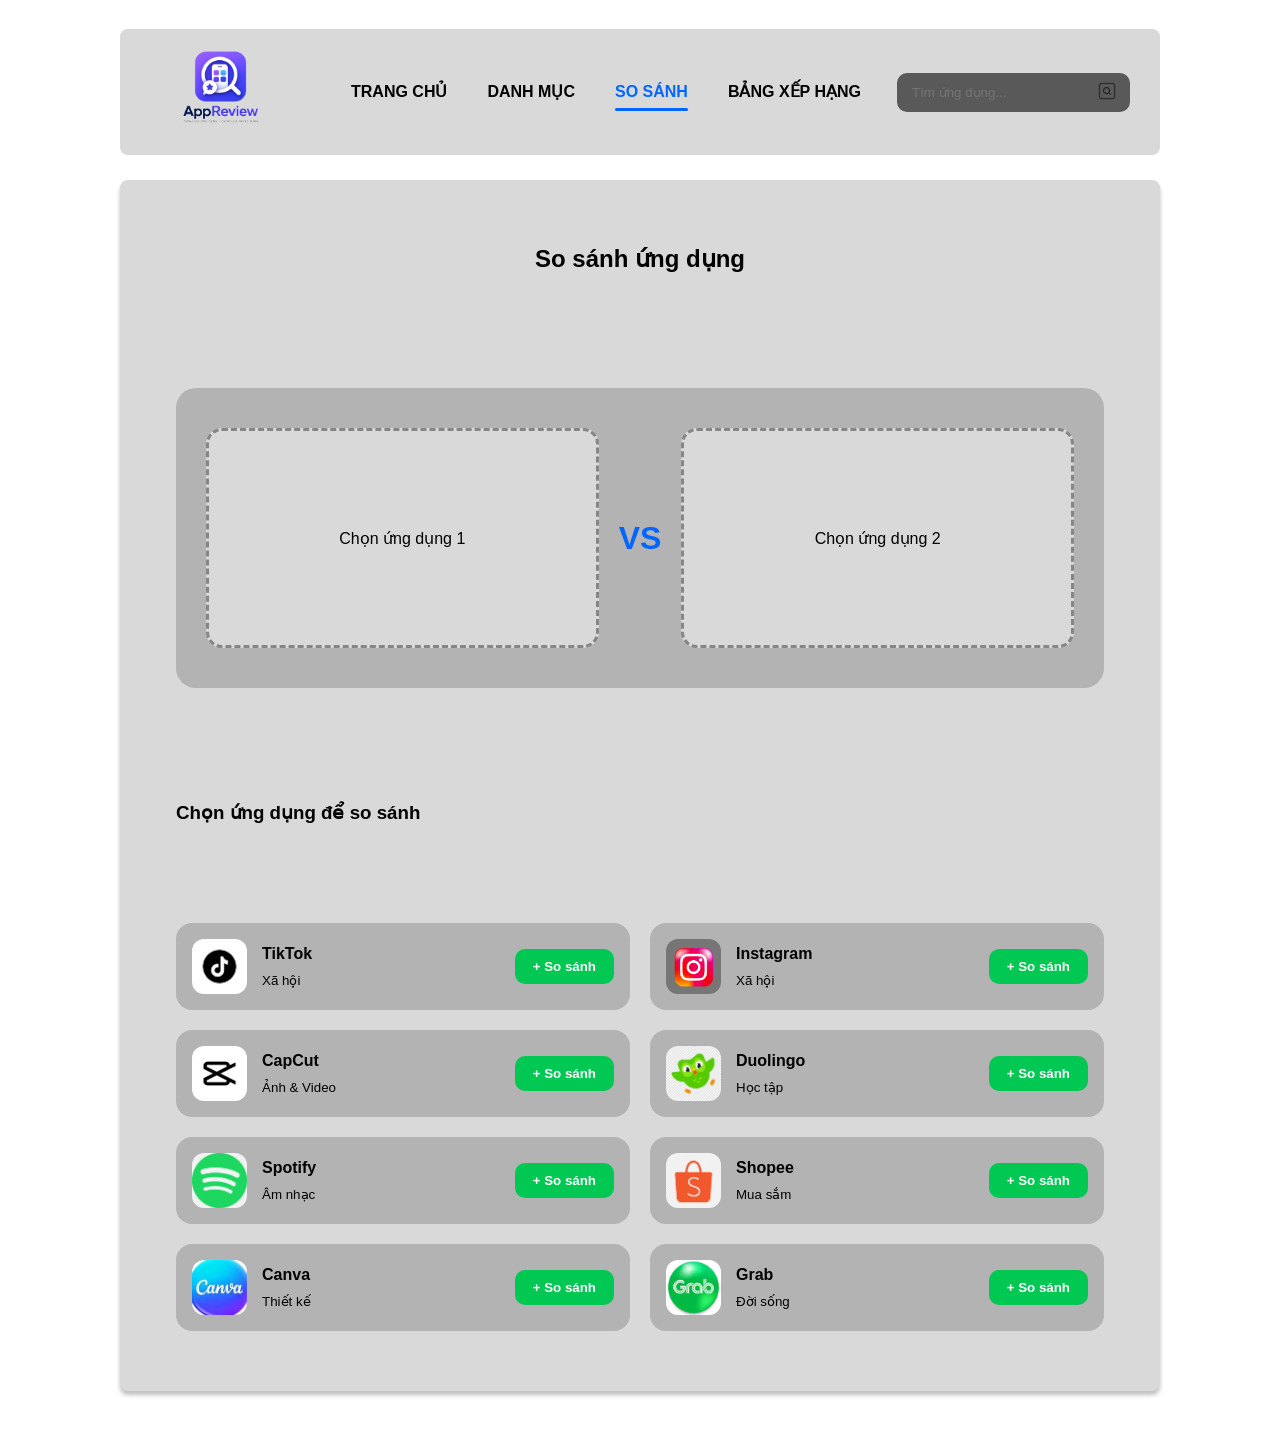
<file: Main/sosanh.html>
<!doctype html>
<html lang="vi">
  <head>
    <meta charset="UTF-8" />
    <meta name="viewport" content="width=device-width, initial-scale=1.0" />
    <link rel="stylesheet" href="css/style.css" />
    <title>Review App - So sánh</title>
  </head>
  <body>
    <section id="section-header">
      <div class="container">
        <header class="site-header">
          <div class="logo">
            <img src="img/logo.png" alt="AppReview Logo" />
          </div>
          <nav class="main-nav">
            <a href="index.html" class="nav-link">TRANG CHỦ</a>
            <a href="danhmuc.html" class="nav-link">DANH MỤC</a>
            <a href="sosanh.html" class="nav-link active">SO SÁNH</a>
            <a href="bangxephang.html" class="nav-link">BẢNG XẾP HẠNG</a>
          </nav>
          <div class="search-container">
            <input
              type="text"
              class="search-input"
              placeholder="Tìm ứng dụng..."
            />
            <button class="search-btn">
              <img src="img/iconSearch.png" alt="" />
            </button>
          </div>
        </header>
      </div>
    </section>

    <section id="section-main">
      <div class="container">
        <main class="main-content-area">
          <h2 style="text-align: center; margin-bottom: 40px">
            So sánh ứng dụng
          </h2>
          <div class="compare-box">
            <div class="compare-slot" id="slot1">
              <p>Chọn ứng dụng 1</p>
            </div>
            <div class="vs">VS</div>
            <div class="compare-slot" id="slot2">
              <p>Chọn ứng dụng 2</p>
            </div>
          </div>
          <h3 style="margin: 40px 0 25px">Chọn ứng dụng để so sánh</h3>
          <div class="app-select-list">
            <div class="app-select-item">
              <div class="app-info">
                <img
                  src="img/iconApp/tiktok.png"
                  alt=""
                  class="app-icon-small"
                />
                <div>
                  <h4>TikTok</h4>
                  <small>Xã hội</small>
                </div>
              </div>
              <button class="btn-add">+ So sánh</button>
            </div>

            <div class="app-select-item">
              <div class="app-info">
                <img src="img/iconApp/ins.webp" alt="" class="app-icon-small" />
                <div>
                  <h4>Instagram</h4>
                  <small>Xã hội</small>
                </div>
              </div>
              <button class="btn-add">+ So sánh</button>
            </div>

            <div class="app-select-item">
              <div class="app-info">
                <img
                  src="img/iconApp/capcut.jpg"
                  alt=""
                  class="app-icon-small"
                />
                <div>
                  <h4>CapCut</h4>
                  <small>Ảnh & Video</small>
                </div>
              </div>
              <button class="btn-add">+ So sánh</button>
            </div>

            <div class="app-select-item">
              <div class="app-info">
                <img
                  src="img/iconApp/duolingo.jpg"
                  alt=""
                  class="app-icon-small"
                />
                <div>
                  <h4>Duolingo</h4>
                  <small>Học tập</small>
                </div>
              </div>
              <button class="btn-add">+ So sánh</button>
            </div>

            <div class="app-select-item">
              <div class="app-info">
                <img
                  src="img/iconApp/spotify.png"
                  alt=""
                  class="app-icon-small"
                />
                <div>
                  <h4>Spotify</h4>
                  <small>Âm nhạc</small>
                </div>
              </div>
              <button class="btn-add">+ So sánh</button>
            </div>

            <div class="app-select-item">
              <div class="app-info">
                <img
                  src="img/iconApp/shoppe.png"
                  alt=""
                  class="app-icon-small"
                />
                <div>
                  <h4>Shopee</h4>
                  <small>Mua sắm</small>
                </div>
              </div>
              <button class="btn-add">+ So sánh</button>
            </div>

            <div class="app-select-item">
              <div class="app-info">
                <img
                  src="img/iconApp/canva.jpg"
                  alt=""
                  class="app-icon-small"
                />
                <div>
                  <h4>Canva</h4>
                  <small>Thiết kế</small>
                </div>
              </div>
              <button class="btn-add">+ So sánh</button>
            </div>

            <div class="app-select-item">
              <div class="app-info">
                <img src="img/iconApp/grab.jpg" alt="" class="app-icon-small" />
                <div>
                  <h4>Grab</h4>
                  <small>Đời sống</small>
                </div>
              </div>
              <button class="btn-add">+ So sánh</button>
            </div>
          </div>
        </main>
      </div>
    </section>
  </body>
</html>
</file>
<file: css/style.css>
/* =============================================
   STYLE.CSS - CSS CHUNG CHO TOÀN BỘ WEBSITE
   ============================================= */

* {
  margin: 0;
  padding: 0;
  box-sizing: border-box;
}

body {
  font-family: "Inter", Arial, sans-serif;
  background-color: #ffffff;
  color: #000000;
  line-height: 1.6;
}

a {
  text-decoration: none;
  color: inherit;
}

/* ============== CONTAINER ============== */
.container {
  max-width: 1440px;
  margin: 0 auto;
  padding: 0 120px;
  width: 100%;
}

/* ============== HEADER ============== */
.site-header {
  margin-top: 29px;
  margin-bottom: 25px;
  background-color: #d9d9d9;
  border-radius: 8px;
  height: 126px;
  display: flex;
  align-items: center;
  padding: 0 30px;
}

.logo img {
  height: 94px;
  width: auto;
  object-fit: contain;
}

.main-nav {
  display: flex;
  gap: 40px;
  margin-left: 60px;
  font-weight: 700;
  font-size: 16px;
}

.main-nav a:hover {
  opacity: 0.7;
}

.main-nav .nav-link.active {
  color: #0066ff;
  position: relative;
}

.main-nav .nav-link.active::after {
  content: "";
  position: absolute;
  bottom: -6px;
  left: 0;
  width: 100%;
  height: 3px;
  background-color: #0066ff;
  border-radius: 3px;
}

.search-container {
  margin-left: auto;
  position: relative;
  display: flex;
  align-items: center;
}

.search-input {
  background-color: #595959;
  border: none;
  border-radius: 10px;
  width: 233px;
  height: 39px;
  padding: 0 40px 0 15px;
  color: #ffffff;
  font-family: inherit;
}

.search-input:focus {
  outline: 2px solid #000;
}

.search-btn {
  position: absolute;
  right: 8px;
  background: none;
  border: none;
  cursor: pointer;
  padding: 5px;
}

.search-btn img {
  width: 20px;
  height: 20px;
}

/* ============== MAIN CONTENT ============== */
#section-main {
  padding-bottom: 50px;
}

.main-content-area {
  background-color: #d9d9d9;
  border-radius: 8px;
  box-shadow: 0 4px 4px rgba(0, 0, 0, 0.25);
  padding: 60px 56px;
  display: flex;
  flex-direction: column;
  gap: 70px;
}

/* ============== HERO ============== */
#hero {
  display: flex;
  justify-content: space-between;
  position: relative;
  min-height: 326px;
}

.hero-text {
  max-width: 502px;
  z-index: 2;
  display: flex;
  flex-direction: column;
  justify-content: center;
}

.hero-text h1 {
  font-size: 48px;
  font-weight: 700;
  line-height: 1.2;
  margin-bottom: 15px;
}

.hero-text p {
  font-size: 20px;
  line-height: 1.4;
}

.hero-image {
  position: absolute;
  right: -20px;
  top: -17px;
  width: 489px;
  height: 326px;
  z-index: 1;
}

.hero-image img {
  width: 100%;
  height: 100%;
  object-fit: contain;
}

/* ============== SECTION HEADER CHUNG ============== */
.section-header {
  display: flex;
  justify-content: space-between;
  align-items: flex-end;
  margin-bottom: 25px;
}

.section-header h2 {
  font-size: 24px;
  font-weight: 700;
}

.see-all:hover {
  text-decoration: underline;
}

/* ============== DANH MỤC ============== */
.category-grid {
  display: grid;
  grid-template-columns: repeat(5, 1fr);
  gap: 70px;
}

.cat-card {
  background-color: #b3b3b3;
  border-radius: 20px;
  height: 136px;
  display: flex;
  flex-direction: column;
  justify-content: center;
  align-items: center;
  text-align: center;
  padding: 15px 10px;
  transition: transform 0.2s ease;
}

.cat-card:hover {
  transform: translateY(-5px);
}

/* ============== SO SÁNH ============== */
.comparison-grid,
.compare-box {
  display: flex;
  align-items: center;
  justify-content: center;
  gap: 20px;
  background-color: #b3b3b3;
  border-radius: 20px;
  padding: 40px 30px;
}

.compare-slot {
  flex: 1;
  height: 220px;
  background-color: #d9d9d9;
  border-radius: 16px;
  display: flex;
  align-items: center;
  justify-content: center;
  border: 3px dashed #868686;
}

.vs {
  font-size: 32px;
  font-weight: 700;
  color: #0066ff;
}

.app-select-list {
  display: grid;
  grid-template-columns: repeat(auto-fill, minmax(320px, 1fr));
  gap: 20px;
}

.app-select-item {
  background-color: #b3b3b3;
  border-radius: 16px;
  padding: 16px;
  display: flex;
  align-items: center;
  justify-content: space-between;
  transition: 0.3s;
}

.app-select-item:hover {
  background-color: #a0a0a0;
}

.app-info {
  display: flex;
  align-items: center;
  gap: 15px;
}

.btn-add {
  background-color: #00c853;
  color: white;
  border: none;
  padding: 10px 18px;
  border-radius: 10px;
  cursor: pointer;
  font-weight: 600;
}

.btn-add:hover {
  background-color: #00b248;
  transform: scale(1.05);
}

/* So sánh card (trang chủ) */
.compare-card {
  background-color: #b3b3b3;
  border-radius: 20px;
  padding: 25px;
  text-align: center;
  transition: transform 0.2s;
}

.compare-card:hover {
  transform: translateY(-8px);
}

.btn-compare {
  margin-top: 15px;
  padding: 10px 20px;
  background-color: #0066ff;
  color: white;
  border: none;
  border-radius: 10px;
  cursor: pointer;
  font-weight: 600;
}

/* ============== BẢNG XẾP HẠNG ============== */
.ranking-list {
  display: flex;
  flex-direction: column;
  gap: 15px;
}

.rank-item {
  margin: 10px;
  background-color: #b3b3b3;
  border-radius: 15px;
  padding: 15px 20px;
  display: flex;
  align-items: center;
  gap: 20px;
}

.rank-number {
  font-size: 28px;
  font-weight: 700;
  width: 50px;
  color: #0066ff;
}

.rank-app {
  display: flex;
  align-items: center;
  gap: 15px;
  flex: 1;
}

.app-icon-small {
  width: 55px;
  height: 55px;
  background-color: #867f7f;
  border-radius: 12px;
}

.rank-change.up {
  color: #00cc00;
}

/* ============== RESPONSIVE ============== */
@media (max-width: 1200px) {
  .category-grid {
    gap: 40px;
  }
}

@media (max-width: 1024px) {
  .container {
    padding: 0 40px;
  }

  .main-nav {
    gap: 20px;
    margin-left: 30px;
    font-size: 14px;
  }
  .search-input {
    width: 180px;
  }

  .main-content-area {
    padding: 50px 40px;
    gap: 60px;
  }
  .hero-text h1 {
    font-size: 36px;
  }

  .hero-image {
    position: relative;
    right: 0;
    top: 0;
    width: 350px;
  }
}

@media (max-width: 768px) {
  .container {
    padding: 0 20px;
  }

  .site-header {
    height: auto;
    padding: 20px;
    flex-direction: column;
    gap: 20px;
  }

  .main-nav {
    margin-left: 0;
    flex-wrap: wrap;
    justify-content: center;
  }

  .search-container {
    margin-left: 0;
    width: 100%;
    max-width: 300px;
  }
  .search-input {
    width: 100%;
  }

  .main-content-area {
    padding: 30px 20px;
    gap: 40px;
  }
  .hero-text h1 {
    font-size: 28px;
  }
  .hero-text p {
    font-size: 16px;
  }

  .hero-image {
    width: 100%;
    max-width: 300px;
    height: auto;
  }

  .category-grid {
    grid-template-columns: repeat(2, 1fr);
    gap: 20px;
  }

  .compare-box {
    flex-direction: column;
    padding: 30px 20px;
  }

  .app-select-list {
    grid-template-columns: 1fr;
  }
}
/* ============== ICON APP ============== */
.app-icon-small {
  width: 55px;
  height: 55px;
  border-radius: 12px;
  object-fit: cover; /* Giữ tỷ lệ ảnh đẹp */
  flex-shrink: 0; /* Không bị co lại */
  background-color: #767676; /* Màu nền dự phòng nếu ảnh chưa load */
}
</file>
<file: Main/css/style.css>
/* =============================================
   STYLE.CSS - CSS CHUNG CHO TOÀN BỘ WEBSITE
   ============================================= */

* {
  margin: 0;
  padding: 0;
  box-sizing: border-box;
}

body {
  font-family: "Inter", Arial, sans-serif;
  background-color: #ffffff;
  color: #000000;
  line-height: 1.6;
}

a {
  text-decoration: none;
  color: inherit;
}

/* ============== CONTAINER ============== */
.container {
  max-width: 1440px;
  margin: 0 auto;
  padding: 0 120px;
  width: 100%;
}

/* ============== HEADER ============== */
.site-header {
  margin-top: 29px;
  margin-bottom: 25px;
  background-color: #d9d9d9;
  border-radius: 8px;
  height: 126px;
  display: flex;
  align-items: center;
  padding: 0 30px;
}

.logo img {
  height: 94px;
  width: auto;
  object-fit: contain;
}

.main-nav {
  display: flex;
  gap: 40px;
  margin-left: 60px;
  font-weight: 700;
  font-size: 16px;
}

.main-nav a:hover {
  opacity: 0.7;
}

.main-nav .nav-link.active {
  color: #0066ff;
  position: relative;
}

.main-nav .nav-link.active::after {
  content: "";
  position: absolute;
  bottom: -6px;
  left: 0;
  width: 100%;
  height: 3px;
  background-color: #0066ff;
  border-radius: 3px;
}

.search-container {
  margin-left: auto;
  position: relative;
  display: flex;
  align-items: center;
}

.search-input {
  background-color: #595959;
  border: none;
  border-radius: 10px;
  width: 233px;
  height: 39px;
  padding: 0 40px 0 15px;
  color: #ffffff;
  font-family: inherit;
}

.search-input:focus {
  outline: 2px solid #000;
}

.search-btn {
  position: absolute;
  right: 8px;
  background: none;
  border: none;
  cursor: pointer;
  padding: 5px;
}

.search-btn img {
  width: 20px;
  height: 20px;
}

/* ============== MAIN CONTENT ============== */
#section-main {
  padding-bottom: 50px;
}

.main-content-area {
  background-color: #d9d9d9;
  border-radius: 8px;
  box-shadow: 0 4px 4px rgba(0, 0, 0, 0.25);
  padding: 60px 56px;
  display: flex;
  flex-direction: column;
  gap: 70px;
}

/* ============== HERO ============== */
#hero {
  display: flex;
  justify-content: space-between;
  position: relative;
  min-height: 326px;
}

.hero-text {
  max-width: 502px;
  z-index: 2;
  display: flex;
  flex-direction: column;
  justify-content: center;
}

.hero-text h1 {
  font-size: 48px;
  font-weight: 700;
  line-height: 1.2;
  margin-bottom: 15px;
}

.hero-text p {
  font-size: 20px;
  line-height: 1.4;
}

.hero-image {
  position: absolute;
  right: -20px;
  top: -17px;
  width: 489px;
  height: 326px;
  z-index: 1;
}

.hero-image img {
  width: 100%;
  height: 100%;
  object-fit: contain;
}

/* ============== SECTION HEADER CHUNG ============== */
.section-header {
  display: flex;
  justify-content: space-between;
  align-items: flex-end;
  margin-bottom: 25px;
}

.section-header h2 {
  font-size: 24px;
  font-weight: 700;
}

.see-all:hover {
  text-decoration: underline;
}

/* ============== DANH MỤC ============== */
.category-grid {
  display: grid;
  grid-template-columns: repeat(5, 1fr);
  gap: 70px;
}

.cat-card {
  background-color: #b3b3b3;
  border-radius: 20px;
  height: 136px;
  display: flex;
  flex-direction: column;
  justify-content: center;
  align-items: center;
  text-align: center;
  padding: 15px 10px;
  transition: transform 0.2s ease;
}

.cat-card:hover {
  transform: translateY(-5px);
}

/* ============== SO SÁNH ============== */
.comparison-grid,
.compare-box {
  display: flex;
  align-items: center;
  justify-content: center;
  gap: 20px;
  background-color: #b3b3b3;
  border-radius: 20px;
  padding: 40px 30px;
}

.compare-slot {
  flex: 1;
  height: 220px;
  background-color: #d9d9d9;
  border-radius: 16px;
  display: flex;
  align-items: center;
  justify-content: center;
  border: 3px dashed #868686;
}

.vs {
  font-size: 32px;
  font-weight: 700;
  color: #0066ff;
}

.app-select-list {
  display: grid;
  grid-template-columns: repeat(auto-fill, minmax(320px, 1fr));
  gap: 20px;
}

.app-select-item {
  background-color: #b3b3b3;
  border-radius: 16px;
  padding: 16px;
  display: flex;
  align-items: center;
  justify-content: space-between;
  transition: 0.3s;
}

.app-select-item:hover {
  background-color: #a0a0a0;
}

.app-info {
  display: flex;
  align-items: center;
  gap: 15px;
}

.btn-add {
  background-color: #00c853;
  color: white;
  border: none;
  padding: 10px 18px;
  border-radius: 10px;
  cursor: pointer;
  font-weight: 600;
}

.btn-add:hover {
  background-color: #00b248;
  transform: scale(1.05);
}

/* So sánh card (trang chủ) */
.compare-card {
  background-color: #b3b3b3;
  border-radius: 20px;
  padding: 25px;
  text-align: center;
  transition: transform 0.2s;
}

.compare-card:hover {
  transform: translateY(-8px);
}

.btn-compare {
  margin-top: 15px;
  padding: 10px 20px;
  background-color: #0066ff;
  color: white;
  border: none;
  border-radius: 10px;
  cursor: pointer;
  font-weight: 600;
}

/* ============== BẢNG XẾP HẠNG ============== */
.ranking-list {
  display: flex;
  flex-direction: column;
  gap: 15px;
}

.rank-item {
  margin: 10px;
  background-color: #b3b3b3;
  border-radius: 15px;
  padding: 15px 20px;
  display: flex;
  align-items: center;
  gap: 20px;
}

.rank-number {
  font-size: 28px;
  font-weight: 700;
  width: 50px;
  color: #0066ff;
}

.rank-app {
  display: flex;
  align-items: center;
  gap: 15px;
  flex: 1;
}

.app-icon-small {
  width: 55px;
  height: 55px;
  background-color: #867f7f;
  border-radius: 12px;
}

.rank-change.up {
  color: #00cc00;
}

/* ============== RESPONSIVE ============== */
@media (max-width: 1200px) {
  .category-grid {
    gap: 40px;
  }
}

@media (max-width: 1024px) {
  .container {
    padding: 0 40px;
  }

  .main-nav {
    gap: 20px;
    margin-left: 30px;
    font-size: 14px;
  }
  .search-input {
    width: 180px;
  }

  .main-content-area {
    padding: 50px 40px;
    gap: 60px;
  }
  .hero-text h1 {
    font-size: 36px;
  }

  .hero-image {
    position: relative;
    right: 0;
    top: 0;
    width: 350px;
  }
}

@media (max-width: 768px) {
  .container {
    padding: 0 20px;
  }

  .site-header {
    height: auto;
    padding: 20px;
    flex-direction: column;
    gap: 20px;
  }

  .main-nav {
    margin-left: 0;
    flex-wrap: wrap;
    justify-content: center;
  }

  .search-container {
    margin-left: 0;
    width: 100%;
    max-width: 300px;
  }
  .search-input {
    width: 100%;
  }

  .main-content-area {
    padding: 30px 20px;
    gap: 40px;
  }
  .hero-text h1 {
    font-size: 28px;
  }
  .hero-text p {
    font-size: 16px;
  }

  .hero-image {
    width: 100%;
    max-width: 300px;
    height: auto;
  }

  .category-grid {
    grid-template-columns: repeat(2, 1fr);
    gap: 20px;
  }

  .compare-box {
    flex-direction: column;
    padding: 30px 20px;
  }

  .app-select-list {
    grid-template-columns: 1fr;
  }
}
/* ============== ICON APP ============== */
.app-icon-small {
  width: 55px;
  height: 55px;
  border-radius: 12px;
  object-fit: cover; /* Giữ tỷ lệ ảnh đẹp */
  flex-shrink: 0; /* Không bị co lại */
  background-color: #767676; /* Màu nền dự phòng nếu ảnh chưa load */
}
</file>
